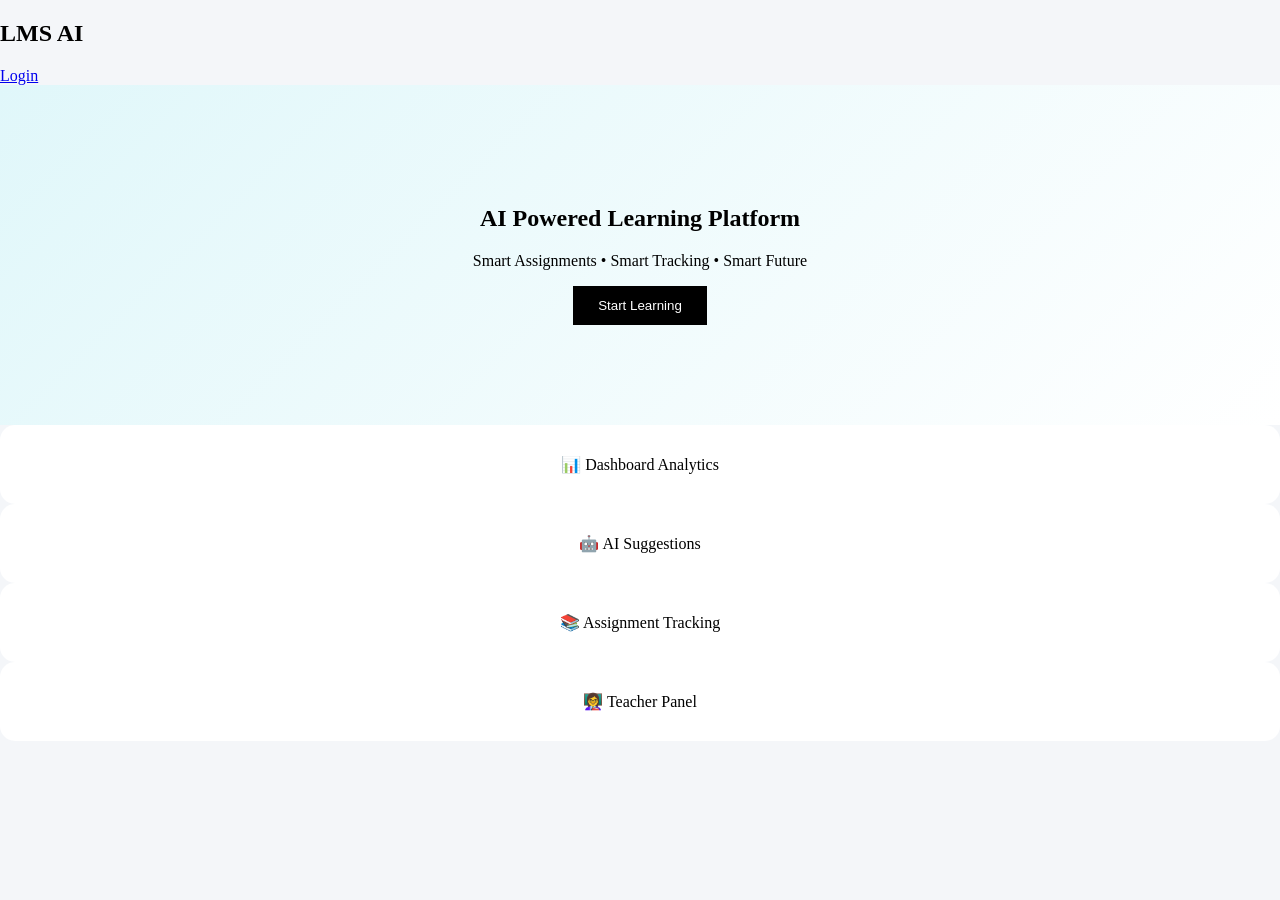
<file: index.html>
<!DOCTYPE html>
<html>
<head>
  <title>LMS AI</title>
  <link rel="stylesheet" href="style.css">
</head>
<body>

<nav class="nav">
  <h2>LMS AI</h2>
  <div>
    <a href="login.html">Login</a>
  </div>
</nav>

<section class="hero">
  <h1>AI Powered Learning Platform</h1>
  <p>Smart Assignments • Smart Tracking • Smart Future</p>
  <button onclick="goLogin()">Start Learning</button>
</section>

<section class="features">
  <div class="card">📊 Dashboard Analytics</div>
  <div class="card">🤖 AI Suggestions</div>
  <div class="card">📚 Assignment Tracking</div>
  <div class="card">👩‍🏫 Teacher Panel</div>
</section>

<script>
function goLogin(){
  window.location.href="login.html";
}
</script>

</body>
</html>
</file>
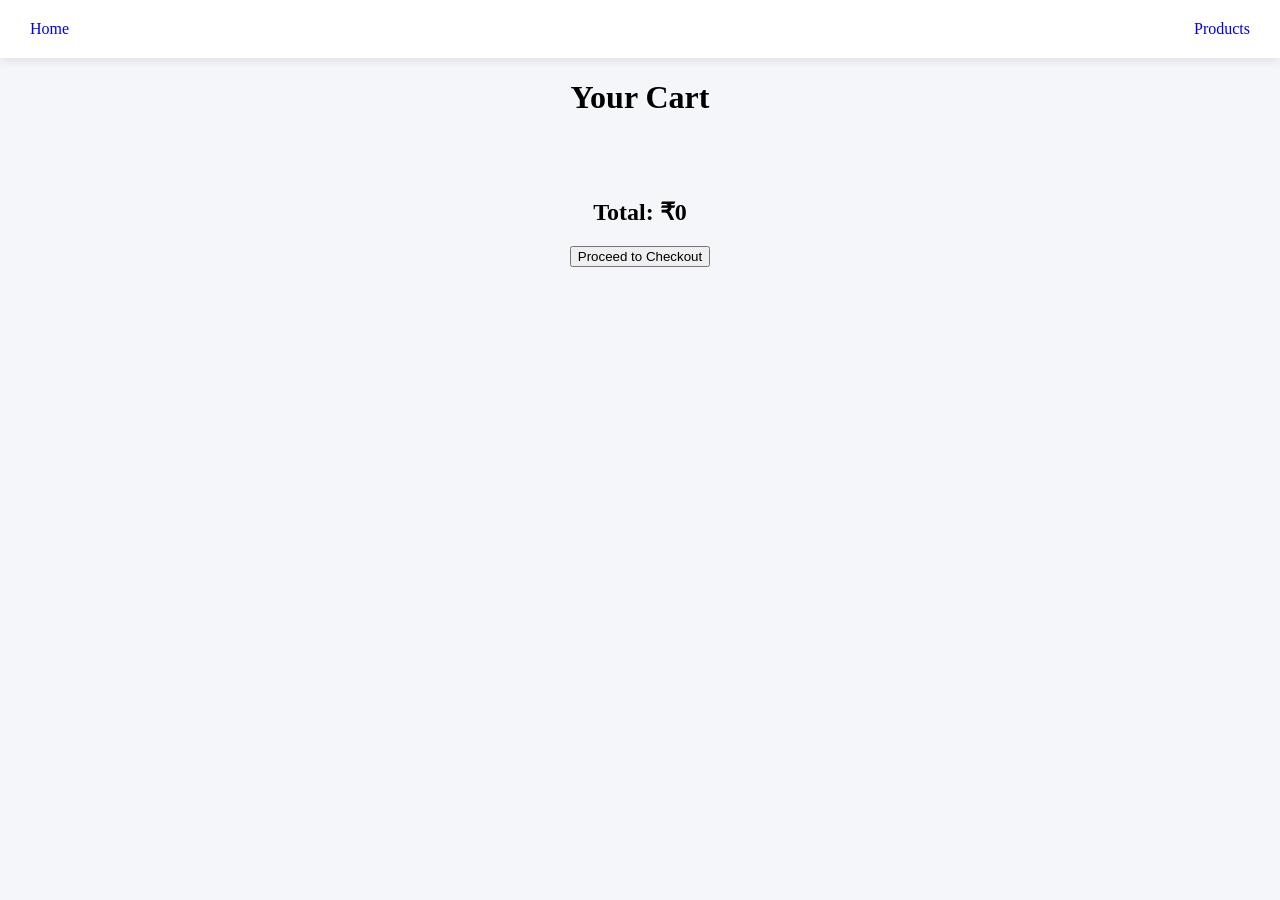
<file: cart.html>
<!DOCTYPE html>
<html>
<head>
<meta charset="UTF-8">
<title>Cart</title>
<link rel="stylesheet" href="style.css">
</head>

<body>

<header class="navbar">
  <a href="index.html">Home</a>
  <a href="products.html">Products</a>
</header>

<h1 style="text-align:center;">Your Cart</h1>

<div id="cart-items" class="grid"></div>

<h2 id="total" style="text-align:center;"></h2>

<div style="text-align:center;">
  <button onclick="go('checkout.html')">Proceed to Checkout</button>
</div>

<script>
function loadCart(){
  let cart = JSON.parse(localStorage.getItem("cart")) || [];
  let container = document.getElementById("cart-items");
  let total = 0;

  container.innerHTML = "";

  cart.forEach((id,index)=>{
    let product = products.find(p=>p.id===id);
    total += product.price;

    container.innerHTML += `
      <div class="card">
        <h3>${product.name}</h3>
        <p>₹${product.price}</p>
        <button onclick="removeItem(${index})">Remove</button>
      </div>
    `;
  });

  document.getElementById("total").innerText = "Total: ₹" + total;
}

function removeItem(index){
  let cart = JSON.parse(localStorage.getItem("cart")) || [];
  cart.splice(index,1);
  localStorage.setItem("cart", JSON.stringify(cart));
  loadCart();
}

loadCart();
</script>

<script src="script.js"></script>
</body>
</html>
</file>
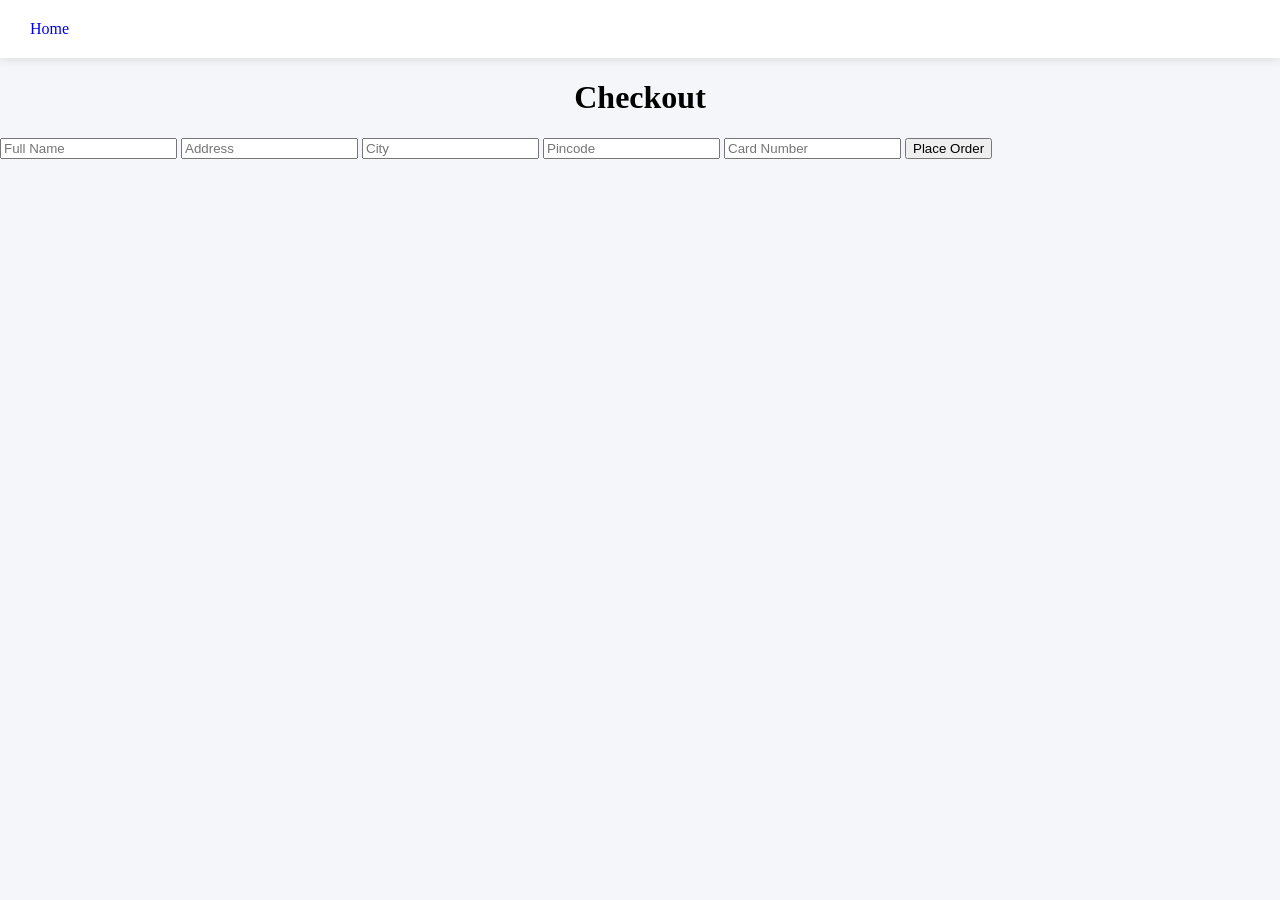
<file: checkout.html>
<!DOCTYPE html>
<html>
<head>
<meta charset="UTF-8">
<title>Checkout</title>
<link rel="stylesheet" href="style.css">
</head>

<body>

<header class="navbar">
  <a href="index.html">Home</a>
</header>

<h1 style="text-align:center;">Checkout</h1>

<form class="checkout-form" onsubmit="placeOrder(event)">

<input type="text" placeholder="Full Name" required>
<input type="text" placeholder="Address" required>
<input type="text" placeholder="City" required>
<input type="text" placeholder="Pincode" required>
<input type="text" placeholder="Card Number" required>

<button type="submit">Place Order</button>

</form>

<script>
function placeOrder(e){
  e.preventDefault();
  alert("Order Placed Successfully!");
  localStorage.removeItem("cart");
  window.location.href = "index.html";
}
</script>

</body>
</html>
</file>
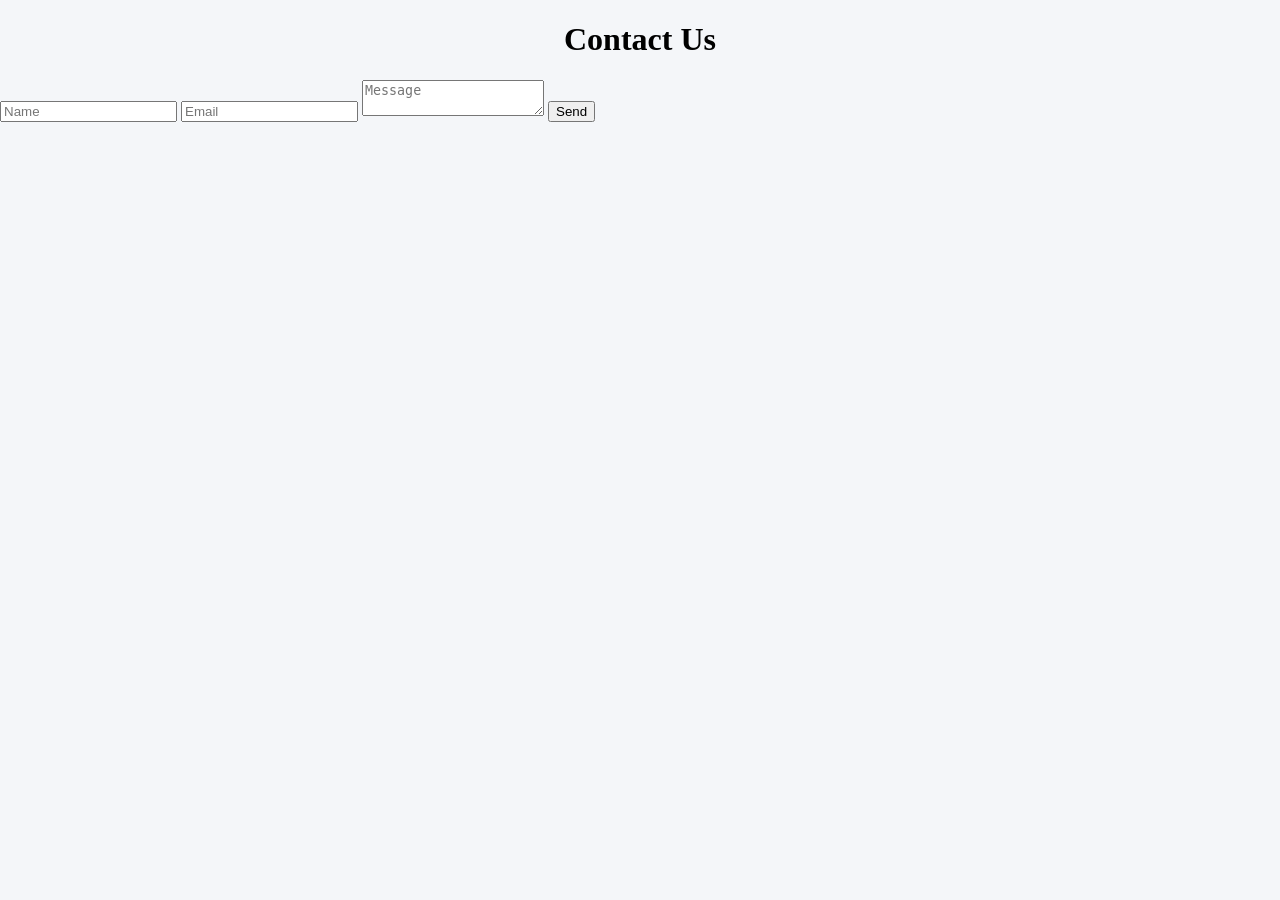
<file: contact.html>
<!DOCTYPE html>
<html>
<head>
<meta charset="UTF-8">
<title>Contact</title>
<link rel="stylesheet" href="style.css">
</head>

<body>

<h1 style="text-align:center;">Contact Us</h1>

<form class="contact-form" onsubmit="sendMsg(event)">
<input type="text" placeholder="Name" required>
<input type="email" placeholder="Email" required>
<textarea placeholder="Message"></textarea>
<button type="submit">Send</button>
</form>

<script>
function sendMsg(e){
  e.preventDefault();
  alert("Message Sent!");
}
</script>

</body>
</html>
</file>
<file: style.css>
body {
  margin: 0;
  font-family: 'Segoe UI';
  background: #f4f6f9;
}

/* NAVBAR */
.navbar {
  display: flex;
  justify-content: space-between;
  padding: 20px;
  background: white;
  box-shadow: 0 2px 10px rgba(0,0,0,0.1);
}

.navbar a {
  margin: 0 10px;
  text-decoration: none;
}

/* HERO */
.hero {
  text-align: center;
  padding: 100px;
  background: linear-gradient(135deg,#e0f7fa,#ffffff);
}

.hero button {
  padding: 12px 25px;
  border: none;
  background: black;
  color: white;
  cursor: pointer;
  transition: 0.3s;
}

.hero button:hover {
  transform: scale(1.1);
}

/* DASHBOARD */
.dashboard {
  display: grid;
  grid-template-columns: repeat(auto-fit,minmax(200px,1fr));
  gap: 20px;
  padding: 40px;
}

.card {
  padding: 30px;
  background: white;
  border-radius: 15px;
  text-align: center;
  cursor: pointer;
  transition: all 0.4s;
}

.card:hover {
  transform: translateY(-10px) scale(1.05);
  box-shadow: 0 10px 30px rgba(0,0,0,0.2);
}

/* GRID */
.grid {
  display: grid;
  grid-template-columns: repeat(auto-fit,minmax(250px,1fr));
  gap: 20px;
  padding: 20px;
}

/* PRODUCT */
.grid .card img {
  width: 100%;
}

/* FOOTER */
footer {
  background: black;
  color: white;
  padding: 20px;
  text-align: center;
}

/* TOP BUTTON */
#topBtn {
  position: fixed;
  bottom: 20px;
  right: 20px;
  padding: 10px;
  display: none;
}
</file>
